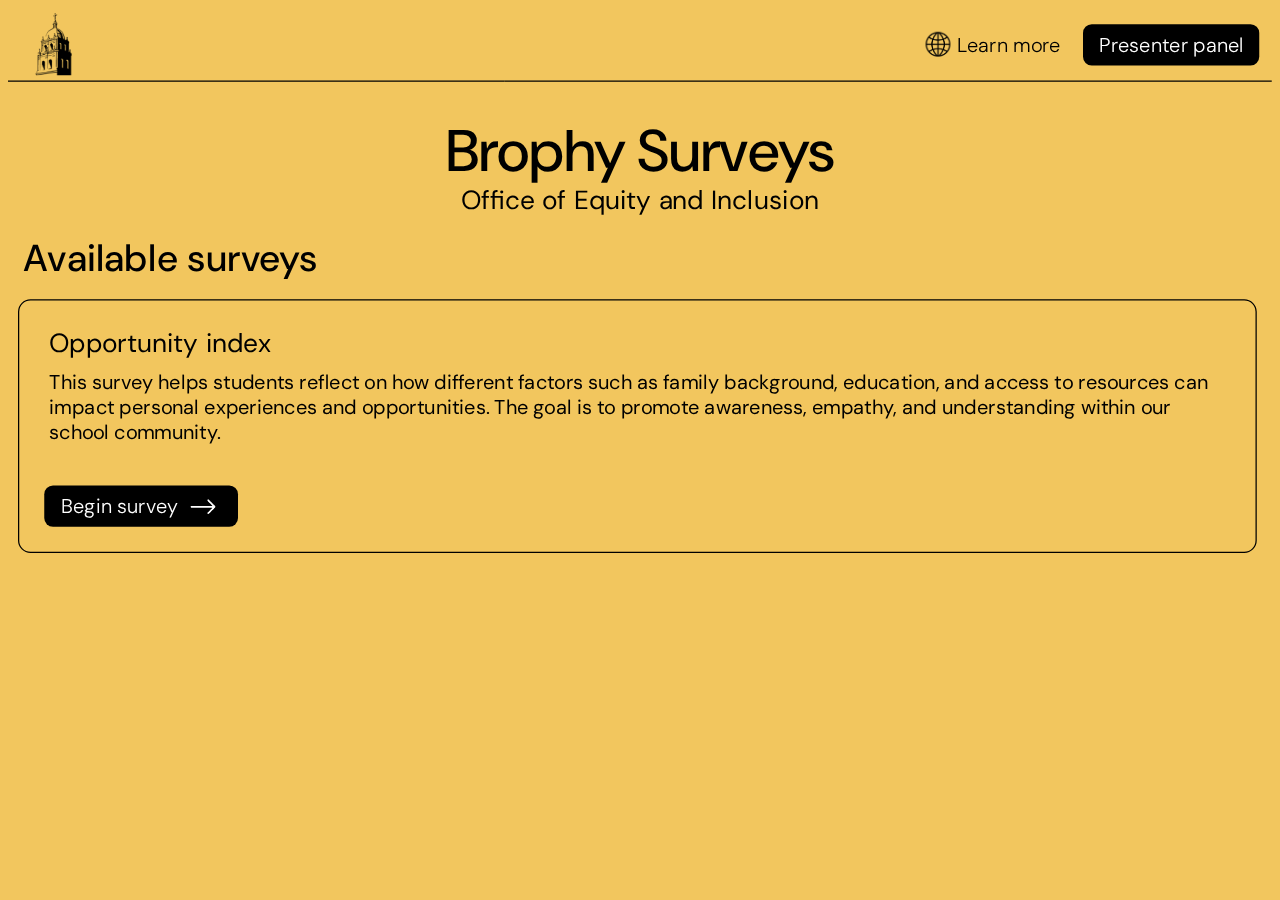
<file: docs/index.html>
<!DOCTYPE html>
<html>
<head>
    <title>Survey Panel - Brophy Surveys</title>
    <link rel="icon" type="image/x-icon" href="assets/logo.svg">
    
    <link rel="stylesheet" href="css/globalStyle.css">
    <link rel="stylesheet" href="css/indexStyle.css">

    <link rel="preconnect" href="https://fonts.googleapis.com">
    <link rel="preconnect" href="https://fonts.gstatic.com" crossorigin>
    <link href="https://fonts.googleapis.com/css2?family=DM+Sans:ital,opsz,wght@0,9..40,100..1000;1,9..40,100..1000&display=swap" rel="stylesheet">
</head>

<body>
  <div class="container" id="nav">
    <div class="container-box left" id="nav">
      <a href="index.html"><img src="./assets/logo.svg" style="width: 65px; height: 50px;"></a>
    </div>
    <div class="container-box right" id="nav">
      <button onclick="location.href='about.html'" style="background: none; color: #000000;"><img src="./assets/navigation-icons/globe.png" style="width: 20px; height: 20px;">Learn more</button>
      <button onclick="location.href='presenter.html'">Presenter panel</button>
    </div>
  </div>
  
  <div class="container" id="home-header">
    <div class="container-box center" id="home-header">
      <h1>Brophy Surveys</h1>
      <h3>Office of Equity and Inclusion</h3>
    </div>
  </div>

  <div class="container" id="home-body">
    <div class="container-box top" id="home-body">
      <h2>Available surveys</h2>
    </div>
    <div class="container-box bottom" id="home-body">
      <h3>Opportunity index</h3>
      <p>This survey helps students reflect on how different factors such as family background, education, and access to resources can impact personal experiences and opportunities. The goal is to promote awareness, empathy, and understanding within our school community.</p>
      <br>
      <button onclick="location.href='surveys/opportunity.html'">Begin survey<img class="small" style="filter: invert(1); width: 30px; height: 30px;" src="./assets/navigation-icons/right-arrow.png"></button>
    </div>
  </div>
</body>

</html>
</file>
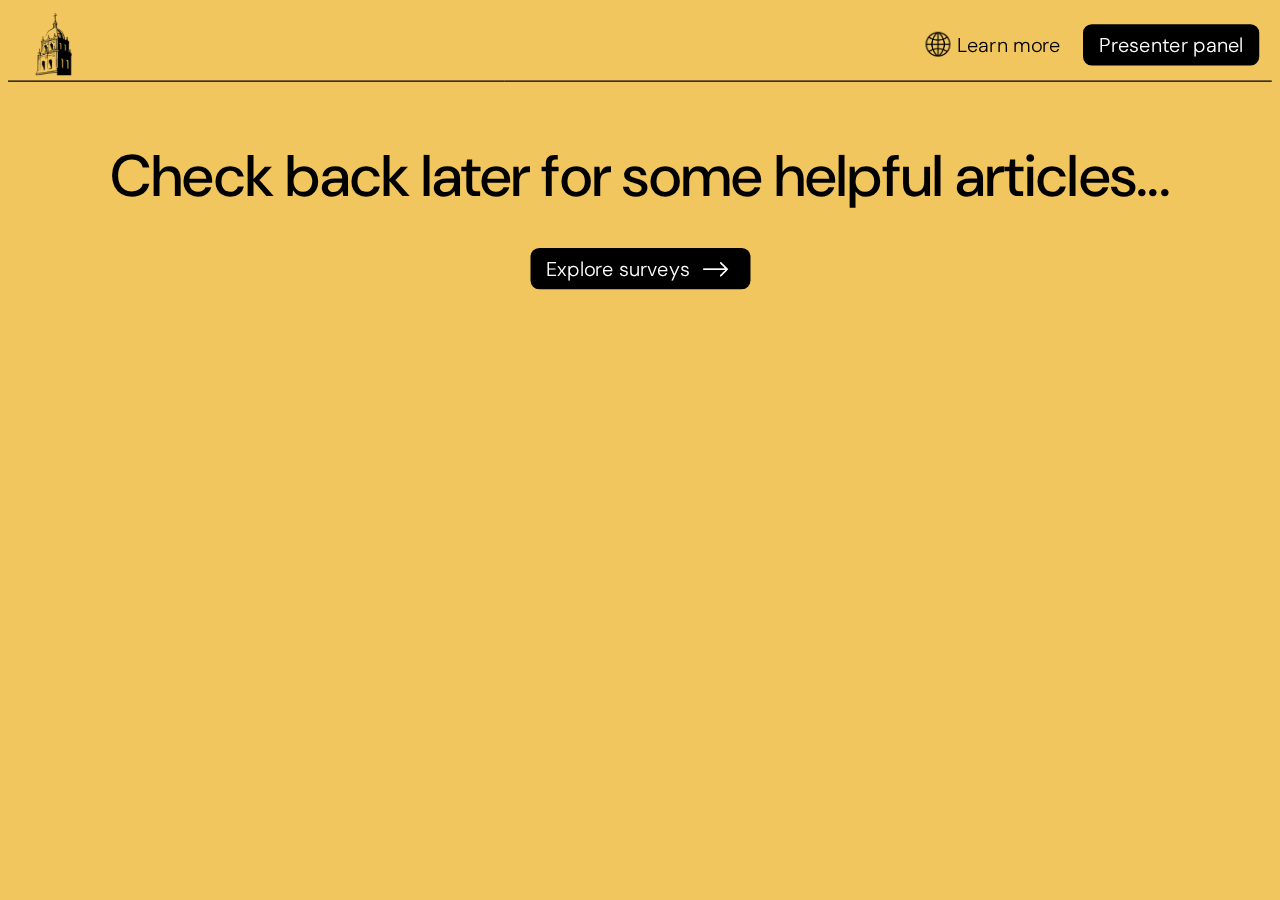
<file: docs/about.html>
<!DOCTYPE html>
<html>
<head>
    <title>Learn More - Brophy Surveys</title>
    <link rel="stylesheet" href="css/globalStyle.css">
    <link rel="stylesheet" href="css/indexStyle.css">

    <link rel="preconnect" href="https://fonts.googleapis.com">
    <link rel="preconnect" href="https://fonts.gstatic.com" crossorigin>
    <link href="https://fonts.googleapis.com/css2?family=DM+Sans:ital,opsz,wght@0,9..40,100..1000;1,9..40,100..1000&display=swap" rel="stylesheet">
</head>

<body>
  <div class="container" id="nav">
    <div class="container-box left" id="nav">
      <a href="index.html"><img src="./assets/logo.svg" style="width: 65px; height: 50px;"></a>
    </div>
    <div class="container-box right" id="nav">
      <button onclick="location.href='about.html'" style="background: none; color: #000000;"><img src="./assets/navigation-icons/globe.png" style="width: 20px; height: 20px;">Learn more</button>
      <button onclick="location.href='presenter.html'">Presenter panel</button>
    </div>
  </div>
  
  <div class="container" id="home-header">
    <div class="container-box center" id="home-header">
      <h1>Check back later for some helpful articles...</h1>
    </div>
  </div>

  <div class="container" style="display: flex; justify-content: center; margin-top: 20px;">
    <br>
    <button onclick="location.href='index.html'">Explore surveys<img class="small" style="filter: invert(1); width: 30px; height: 30px;" src="./assets/navigation-icons/right-arrow.png"></button>
  </div>
</body>

</html>
</file>
<file: docs/css/globalStyle.css>
/* ---------- MAIN ---------- */

body {
  background: #eeb329c0;

  width: 79%;
  overflow-y: auto;
}

.container {
    transform: scale(1.25);
    transform-origin: top left;
}

ul {
    margin-top: 0;
    list-style-type: disc;
}

li {
    color: #000000;
    margin: 4px 5px;
    font-family: "DM Sans", sans-serif;
}

h1, h2, h3, h4, h5, h6, p, a {
    color: #000000;
    margin: 4px;
    font-family: "DM Sans", sans-serif;
    text-decoration: none;
    display: flex;
}

button {
    border: none;
    border-radius: 7px;
    color: white;
    font-family: "DM Sans", sans-serif;
    font-weight: 300;
    font-size: 16px;
    text-decoration: none;

    height: 33px;
    gap: 5px;
    display: inline-flex;
    align-items: center;

    background-color: #000000;
    padding: 2px 13px;

    cursor: pointer;
    transition: transform 0.3s ease;
}

button:hover {
    transform: scale(1.05);
}

.button-row {
    display: flex;
    gap: 5px;
    margin-top: 10px;
    flex-wrap: wrap;
}

hr {
    border: 0;
    height: 1px;
    background: #000000;
}

b {
    font-weight: 600;
}

/* ---------- NAVIGATION ---------- */

.container#nav {
    width: auto;
    height: 30px;

    gap: 0px;
    display: grid;
}

.container-box#nav {
    border-bottom: 1px black solid;
}

.left#nav {
    grid-column: 1;
    grid-row: 1;

    display: flex;
    justify-content: flex-start;
    align-items: center;
    text-align: left;
}

.right#nav {
    grid-column: 2;
    grid-row: 1;

    padding-right: 10px;

    gap: 5px;
    display: flex;
    justify-content: flex-end;
    align-items: center;
    text-align: right;
}

/* ---------- DROPDOWN ---------- */

.custom-dropdown {
    position: relative;
    display: inline-block;
    width: 100%;
    margin-top: 10px;
}

.dropdown-button {
    width: 100%;
    padding: 10px 15px;
    border: 1px solid #000;
    border-radius: 7px;
    cursor: pointer;
    text-align: left;
    font-family: "DM Sans", sans-serif;
    font-size: 16px;
}

.dropdown-content {
    max-height: 300px;
    overflow-y: auto;

    margin-top: 5px;
    z-index: 1;
    display: none;
    position: relative;

    border: 1px solid #000000;
    border-radius: 7px;
}

.dropdown-item {
    padding: 4px 15px;
    cursor: pointer;

    margin: 5px;

    border: 0.5px solid #000000;
    border-radius: 7px;
}

.dropdown-item:hover {
    background-color: #e29d07d8;
}

.custom-dropdown.active .dropdown-content {
    display: block;
}

/* ---------- NOTIFICATION ---------- */

#notification {
    position: fixed;
    top: 20px;
    left: 50%;
    transform: translateX(-50%);
    background-color: #ae1010; /* #188f18 */
    color: #ffffff;
    font-family: "DM Sans", sans-serif;
    font-size: 16px;
    padding: 12px 24px;
    border-radius: 8px;
    box-shadow: 0 2px 8px rgba(0,0,0,0.2);
    display: none;
    z-index: 9999;
    transition: opacity 0.3s ease, transform 0.3s ease;
}

/* ---------- TEXT ---------- */

/* title */
h1 { 
    font-weight: 500;
    font-size: 47px;
}

/* heading */
h2 { 
    font-weight: 500;
    font-size: 30px;
}

/* subtitle */
h3 { 
    font-weight: 400;
    font-size: 21px;
}

/* body */
p { 
    font-weight: 400;
    font-size: 16px;
}

/* fine */
h6 {
    font-weight: 200;
    font-size: 14px;
}
</file>
<file: docs/css/indexStyle.css>
/* ---------- HOME HEADER ---------- */

.container#home-header {
    width: auto;
    height: auto;
    min-height: 140px;
    max-height: 250px;

    margin-top: 50px;
    display: grid;
}

.container-box#home-header {
    border: 0px black solid;
}

.center#home-header {
    grid-column: 1;
    grid-row: 1;

    line-height: 32px;

    display: flex;
    flex-direction: column;
    justify-content: center;
    align-items: center;
    text-align: center;
}

/* ---------- HOME BODY ---------- */

.container#home-body {
    width: auto;
    height: auto;
    min-height: 150px;
    max-height: 250px;

    margin-left: 10px;
    margin-right: 10px;

    gap: 10px;
    display: grid;}

.container-box#home-body {
    display: column;
    justify-content: center;
    align-items: center;
}

.top#home-body {
    grid-column: 1;
    grid-row: 1;
}

.bottom#home-body {
    grid-column: 1;
    grid-row: 2;

    border: 1px black solid;
    border-radius: 10px;

    gap: 4px;
    display: grid;
    justify-items: left;
    padding: 20px;
    line-height: 20px;
}
</file>
